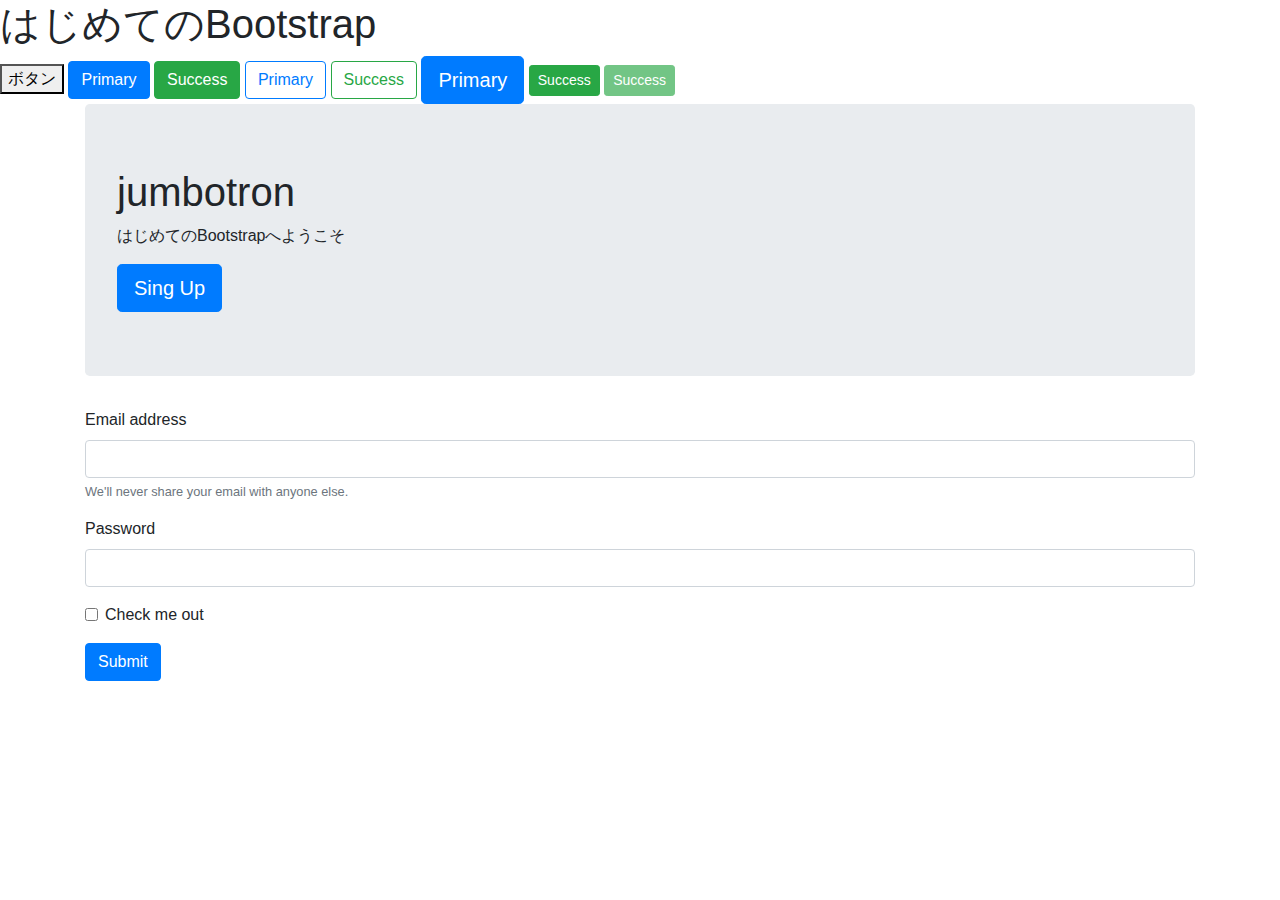
<file: bootstrap_before/index.html>
<!DOCTYPE html>
<html lang="ja">
<head>
  <meta charset="utf-8">
  <title>はじめてのBootstrap</title>
  <meta name="viewport" content="width=device-width, initial-scale=1, shrink-to-fit=no">
  <link rel="stylesheet" href="https://stackpath.bootstrapcdn.com/bootstrap/4.5.2/css/bootstrap.min.css" integrity="sha384-JcKb8q3iqJ61gNV9KGb8thSsNjpSL0n8PARn9HuZOnIxN0hoP+VmmDGMN5t9UJ0Z" crossorigin="anonymous">
</head>

<body>
  <h1>はじめてのBootstrap</h1>
  <button type="button" name="button">ボタン</button>
  <button type="button" class="btn btn-primary">Primary</button>
  <button type="button" class="btn btn-success">Success</button>
  <button type="button" class="btn btn-outline-primary">Primary</button>
  <button type="button" class="btn btn-outline-success">Success</button>
  <button type="button" class="btn btn-primary btn-lg">Primary</button>
  <button type="button" class="btn btn-success btn-sm">Success</button>
  <button type="button" class="btn btn-success btn-sm" disabled>Success</button>
  <div class="container">
    <div class="jumbotron">
      <h1>jumbotron</h1>
      <p>はじめてのBootstrapへようこそ</p>
      <button type="button" class="btn btn-primary btn-lg">Sing Up</button>
    </div>
    <form>
      <div class="form-group">
        <label for="exampleInputEmail1">Email address</label>
        <input type="email" class="form-control" id="exampleInputEmail1" aria-describedby="emailHelp">
        <small id="emailHelp" class="form-text text-muted">We'll never share your email with anyone else.</small>
      </div>
      <div class="form-group">
        <label for="exampleInputPassword1">Password</label>
        <input type="password" class="form-control" id="exampleInputPassword1">
      </div>
      <div class="form-group form-check">
        <input type="checkbox" class="form-check-input" id="exampleCheck1">
        <label class="form-check-label" for="exampleCheck1">Check me out</label>
      </div>
      <button type="submit" class="btn btn-primary">Submit</button>
    </form>
  </div>

  <script src="https://code.jquery.com/jquery-3.5.1.slim.min.js" integrity="sha384-DfXdz2htPH0lsSSs5nCTpuj/zy4C+OGpamoFVy38MVBnE+IbbVYUew+OrCXaRkfj" crossorigin="anonymous"></script>
  <script src="https://cdn.jsdelivr.net/npm/popper.js@1.16.1/dist/umd/popper.min.js" integrity="sha384-9/reFTGAW83EW2RDu2S0VKaIzap3H66lZH81PoYlFhbGU+6BZp6G7niu735Sk7lN" crossorigin="anonymous"></script>
  <script src="https://stackpath.bootstrapcdn.com/bootstrap/4.5.2/js/bootstrap.min.js" integrity="sha384-B4gt1jrGC7Jh4AgTPSdUtOBvfO8shuf57BaghqFfPlYxofvL8/KUEfYiJOMMV+rV" crossorigin="anonymous"></script>
</body>
</html>
</file>
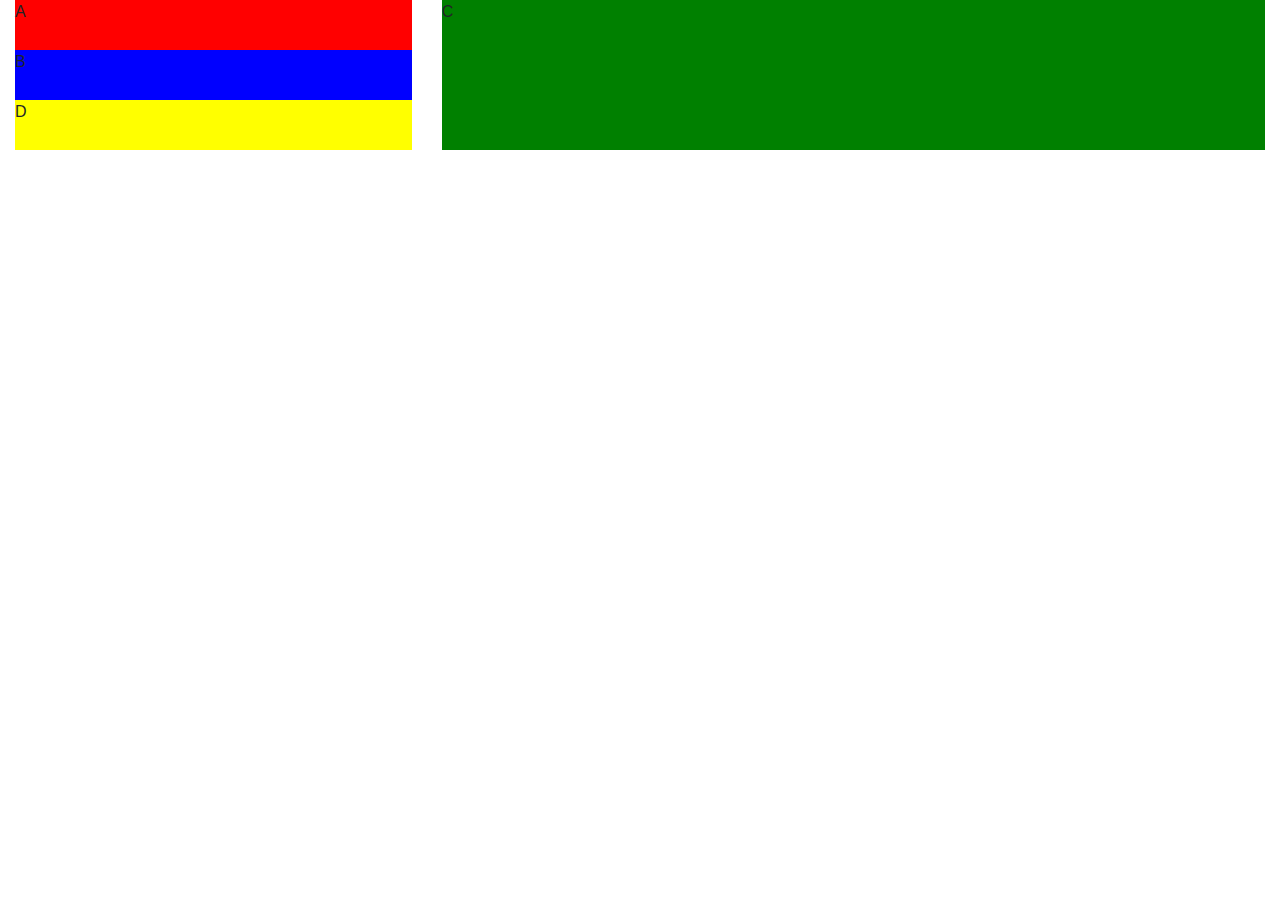
<file: 201021/201022grid.html>
<!DOCTYPE html>
<html lang="ja">
<head>
  <meta charset="utf-8">
  <title>Grid</title>
  <meta name="viewport" content="width=device-width, initial-scale=1, shrink-to-fit=no">
  <link rel="stylesheet" href="https://stackpath.bootstrapcdn.com/bootstrap/4.5.2/css/bootstrap.min.css" integrity="sha384-JcKb8q3iqJ61gNV9KGb8thSsNjpSL0n8PARn9HuZOnIxN0hoP+VmmDGMN5t9UJ0Z" crossorigin="anonymous">
</head>

<body>
<div class="container-fluid">
    <div class="row d-md-block">
        <div class="col-md-4 float-left">
            <div style="height:50px;width:100%;background-color: red;">A</div>
        </div>
        <div class="col-md-8 float-right order-1">
            <div style="height:150px;width:100%;background-color: green;">C</div>
        </div>
        <div class="col-md-4 float-left order-0">
            <div style="height:50px;width:100%;background-color: blue;">B</div>
        </div>
        <div class="col-md-4 float-left order-last">
            <div style="height:50px;width:100%;background-color: yellow;">D</div>
        </div>
    </div>
</div>

  <script src="https://code.jquery.com/jquery-3.5.1.slim.min.js" integrity="sha384-DfXdz2htPH0lsSSs5nCTpuj/zy4C+OGpamoFVy38MVBnE+IbbVYUew+OrCXaRkfj" crossorigin="anonymous"></script>
  <script src="https://cdn.jsdelivr.net/npm/popper.js@1.16.1/dist/umd/popper.min.js" integrity="sha384-9/reFTGAW83EW2RDu2S0VKaIzap3H66lZH81PoYlFhbGU+6BZp6G7niu735Sk7lN" crossorigin="anonymous"></script>
  <script src="https://stackpath.bootstrapcdn.com/bootstrap/4.5.2/js/bootstrap.min.js" integrity="sha384-B4gt1jrGC7Jh4AgTPSdUtOBvfO8shuf57BaghqFfPlYxofvL8/KUEfYiJOMMV+rV" crossorigin="anonymous"></script>
</body>
</html>
</file>
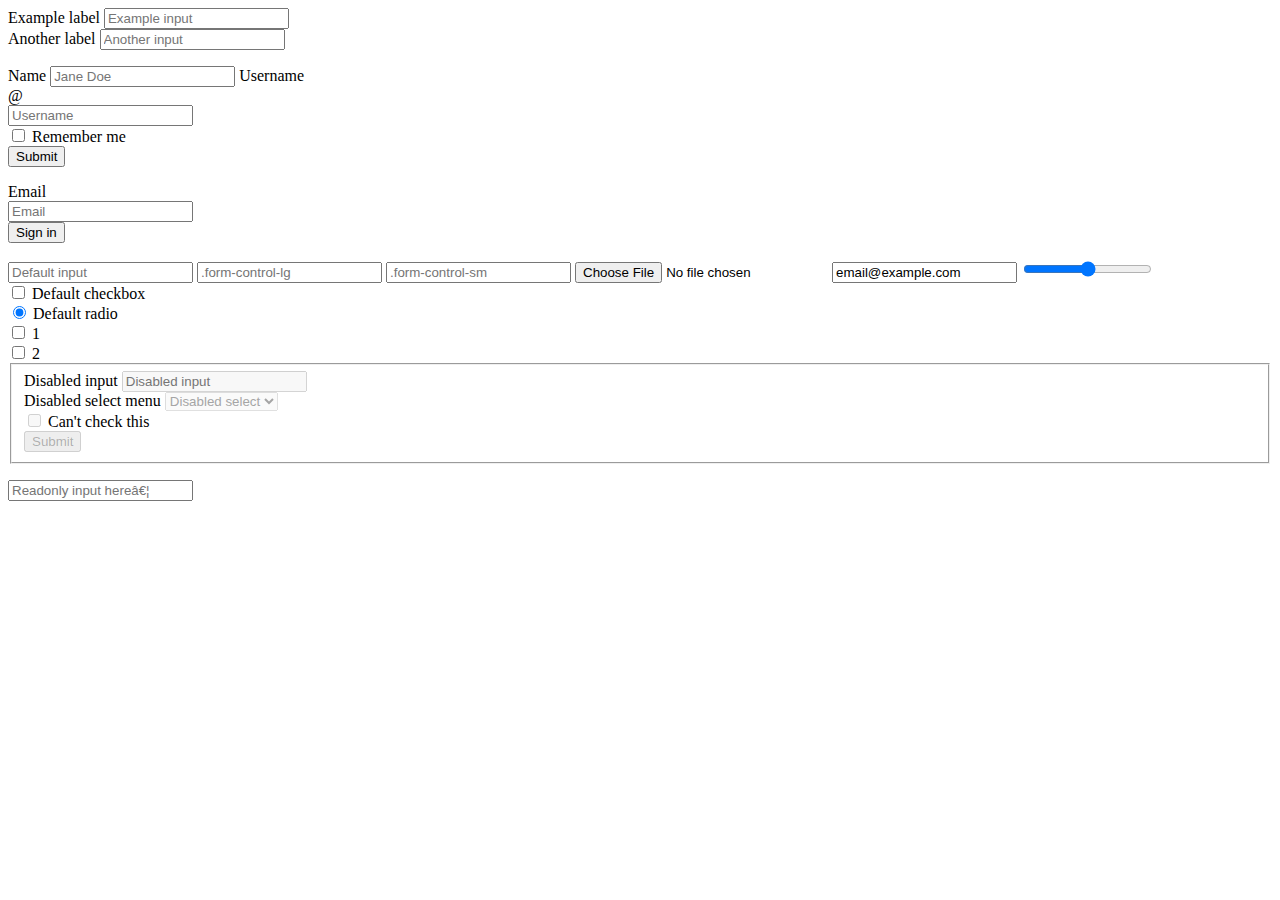
<file: 201024/201024.html>
<!-- <!DOCTYPE html>
<html lang="ja">
<head>
  <meta charset="UTF-8">
  <meta name="viewport" content="width=device-width, initial-scale=1.0">
  <link rel="stylesheet" href="https://stackpath.bootstrapcdn.com/bootstrap/4.5.2/css/bootstrap.min.css" integrity="sha384-JcKb8q3iqJ61gNV9KGb8thSsNjpSL0n8PARn9HuZOnIxN0hoP+VmmDGMN5t9UJ0Z" crossorigin="anonymous">
  <title>Document</title>
</head>
<body>

  <!- Forms -->
  <form>
    <div class="form-group">
      <label for="formGroupExampleInput">Example label</label>
      <input type="text" class="form-control" id="formGroupExampleInput" placeholder="Example input">
    </div>
    <div class="form-group">
      <label for="formGroupExampleInput2">Another label</label>
      <input type="text" class="form-control" id="formGroupExampleInput2" placeholder="Another input">
    </div>
  </form>


  <form class="form-inline">
    <label class="sr-only" for="inlineFormInputName2">Name</label>
    <input type="text" class="form-control mb-2 mr-sm-2" id="inlineFormInputName2" placeholder="Jane Doe">
  
    <label class="sr-only" for="inlineFormInputGroupUsername2">Username</label>
    <div class="input-group mb-2 mr-sm-2">
      <div class="input-group-prepend">
        <div class="input-group-text">@</div>
      </div>
      <input type="text" class="form-control" id="inlineFormInputGroupUsername2" placeholder="Username">
    </div>
  
    <div class="form-check mb-2 mr-sm-2">
      <input class="form-check-input" type="checkbox" id="inlineFormCheck">
      <label class="form-check-label" for="inlineFormCheck">
        Remember me
      </label>
    </div>
  
    <button type="submit" class="btn btn-primary mb-2">Submit</button>
  </form>
  

  <form>
    <div class="form-group row">
      <label for="inputEmail3" class="col-sm-2 col-form-label">Email</label>
      <div class="col-sm-10">
        <input type="email" class="form-control" id="inputEmail3" placeholder="Email">
      </div>
    </div>
    <div class="form-group row">
      <div class="col-sm-10 offset-sm-2">
        <button type="submit" class="btn btn-primary">Sign in</button>
      </div>
    </div>
  </form>
  
  <input class="form-control" type="text" placeholder="Default input">
  <input class="form-control form-control-lg" type="text" placeholder=".form-control-lg">
  <input class="form-control form-control-sm" type="text" placeholder=".form-control-sm">
  <input type="file" class="form-control-file" id="exampleFormControlFile1">
  <input type="text" readonly="" class="form-control-plaintext" id="staticEmail" value="email@example.com">
  <input type="range" class="form-control-range">

  <div class="form-check">
    <input class="form-check-input" type="checkbox" value="" id="defaultCheck1">
    <label class="form-check-label" for="defaultCheck1">
      Default checkbox
    </label>
  </div>
  <div class="form-check">
    <input class="form-check-input" type="radio" name="exampleRadios" id="exampleRadios1" value="option1" checked="">
    <label class="form-check-label" for="exampleRadios1">
      Default radio
    </label>
  </div>
  
  <div class="form-check form-check-inline">
    <input class="form-check-input" type="checkbox" id="inlineCheckbox1" value="option1">
    <label class="form-check-label" for="inlineCheckbox1">1</label>
  </div>
  <div class="form-check form-check-inline">
    <input class="form-check-input" type="checkbox" id="inlineCheckbox2" value="option2">
    <label class="form-check-label" for="inlineCheckbox2">2</label>
  </div>
  
  <form>
    <fieldset disabled="">
      <div class="form-group">
        <label for="disabledTextInput">Disabled input</label>
        <input type="text" id="disabledTextInput" class="form-control" placeholder="Disabled input">
      </div>
      <div class="form-group">
        <label for="disabledSelect">Disabled select menu</label>
        <select id="disabledSelect" class="form-control">
          <option>Disabled select</option>
        </select>
      </div>
      <div class="form-check">
        <input class="form-check-input" type="checkbox" id="disabledFieldsetCheck" disabled="">
        <label class="form-check-label" for="disabledFieldsetCheck">
          Can't check this
        </label>
      </div>
      <button type="submit" class="btn btn-primary">Submit</button>
    </fieldset>
  </form>
  
  <input class="form-control" type="text" placeholder="Readonly input here…" readonly="">

  <script src="https://code.jquery.com/jquery-3.5.1.slim.min.js" integrity="sha384-DfXdz2htPH0lsSSs5nCTpuj/zy4C+OGpamoFVy38MVBnE+IbbVYUew+OrCXaRkfj" crossorigin="anonymous"></script>
  <script src="https://cdn.jsdelivr.net/npm/popper.js@1.16.1/dist/umd/popper.min.js" integrity="sha384-9/reFTGAW83EW2RDu2S0VKaIzap3H66lZH81PoYlFhbGU+6BZp6G7niu735Sk7lN" crossorigin="anonymous"></script>
  <script src="https://stackpath.bootstrapcdn.com/bootstrap/4.5.2/js/bootstrap.min.js" integrity="sha384-B4gt1jrGC7Jh4AgTPSdUtOBvfO8shuf57BaghqFfPlYxofvL8/KUEfYiJOMMV+rV" crossorigin="anonymous"></script>
</body>
</html>
</file>
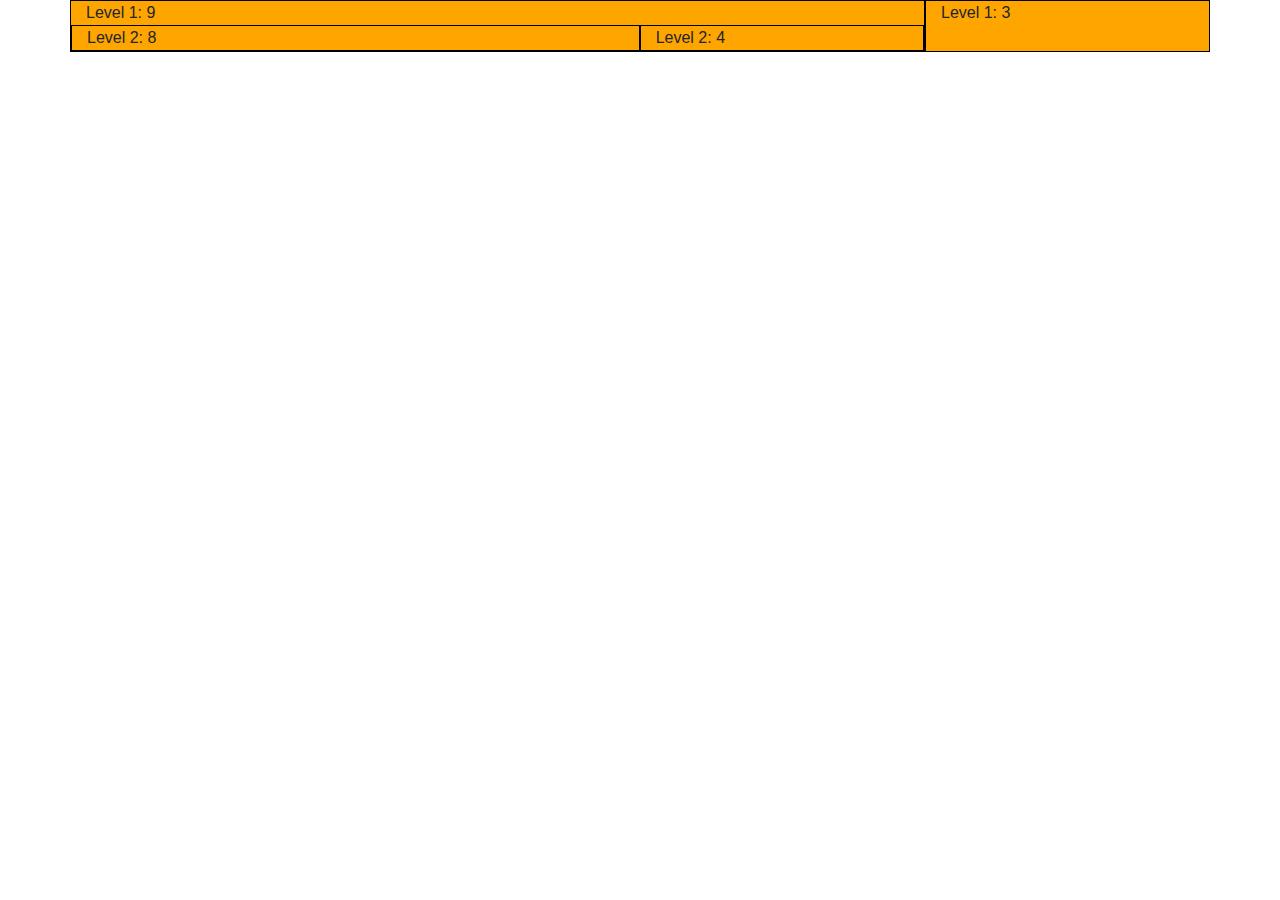
<file: bootstrap_before/grid.html>
<!DOCTYPE html>
<html lang="ja">

<head>
  <meta charset="utf-8">
  <title>グリッドシステム</title>
  <meta name="viewport" content="width=device-width, initial-scale=1, shrink-to-fit=no">
  <link rel="stylesheet" href="https://stackpath.bootstrapcdn.com/bootstrap/4.5.2/css/bootstrap.min.css"
    integrity="sha384-JcKb8q3iqJ61gNV9KGb8thSsNjpSL0n8PARn9HuZOnIxN0hoP+VmmDGMN5t9UJ0Z" crossorigin="anonymous">
  <style>
    .orange {
      background-color: orange;
      border: black 1px solid;
    }
  </style>
</head>

<body>
  <div class="container">
    <!-- 等幅 -->
    <!-- <div class="row">
      <div class="col orange">A</div>
      <div class="col orange">B</div>
      <div class="col orange">C</div>
    </div> -->
    <!-- 12分割 -->
    <!-- <div class="row">
      <div class="col-1 orange">1</div>
      <div class="col-1 orange">1</div>
      <div class="col-1 orange">1</div>
      <div class="col-1 orange">1</div>
      <div class="col-1 orange">1</div>
      <div class="col-1 orange">1</div>
      <div class="col-1 orange">1</div>
      <div class="col-1 orange">1</div>
      <div class="col-1 orange">1</div>
      <div class="col-1 orange">1</div>
      <div class="col-1 orange">1</div>
      <div class="col-1 orange">1</div>
    </div>
    <div class="row">
      <div class="col-2 orange">2</div>
      <div class="col-2 orange">2</div>      
      <div class="col-2 orange">2</div>
      <div class="col-2 orange">2</div>
      <div class="col-2 orange">2</div>      
      <div class="col-2 orange">2</div>
    </div>
    <div class="row">
      <div class="col-3 orange">3</div>
      <div class="col-3 orange">3</div>      
      <div class="col-3 orange">3</div>
      <div class="col-3 orange">3</div>
    </div>
    <div class="row">
      <div class="col-4 orange">4</div>
      <div class="col-4 orange">4</div>      
      <div class="col-4 orange">4</div>
    </div>
    <div class="row">
      <div class="col-6 orange">6</div>
      <div class="col-6 orange">6</div>      
    </div>
    <div class="row">
      <div class="col-12 orange">12</div> 
    </div>
    <div class="row">
      <div class="col-9 orange">9</div>
      <div class="col-3 orange">3</div>      
    </div>
    <div class="row">
      <div class="col-3 orange">3</div>      
      <div class="col-6 orange">6</div>
      <div class="col-3 orange">3</div>      
    </div>
    <div class="row">
      <div class="col orange">auto</div>      
      <div class="col-5 orange">5</div>
      <div class="col orange">auto</div>      
    </div> -->
    <!-- 12を超えたら？ -->
    <!-- grid option
    <div class="row">
      <div class="col orange">A</div>
      <div class="col orange">B</div>
      <div class="col orange">C</div>
    </div> -->
    <!-- <div class="row">
      <div class="col-sm orange">A</div>
      <div class="col-sm orange">B</div>
      <div class="col-sm orange">C</div>
    </div> -->
    <!-- <div class="row">
      <div class="col-lg orange">A</div>
      <div class="col-lg orange">B</div>
      <div class="col-lg orange">C</div>
    </div> -->
    <!-- <div class="row">
      <div class="col-lg-1 orange">A</div>
      <div class="col-lg-1 orange">B</div>
      <div class="col-lg-1 orange">C</div>
      <div class="col-lg-1 orange">A</div>
      <div class="col-lg-1 orange">B</div>
      <div class="col-lg-1 orange">C</div>
      <div class="col-lg-1 orange">A</div>
      <div class="col-lg-1 orange">B</div>
      <div class="col-lg-1 orange">C</div>
      <div class="col-lg-1 orange">A</div>
      <div class="col-lg-1 orange">B</div>
      <div class="col-lg-1 orange">C</div>
    </div> -->
    <!-- <div class="row">
      <div class="col-lg-1 col-md-2 orange">A</div>
      <div class="col-lg-1 col-md-2 orange">B</div>
      <div class="col-lg-1 col-md-2 orange">C</div>
      <div class="col-lg-1 col-md-2 orange">A</div>
      <div class="col-lg-1 col-md-2 orange">B</div>
      <div class="col-lg-1 col-md-2 orange">C</div>
      <div class="col-lg-1 col-md-2 orange">A</div>
      <div class="col-lg-1 col-md-2 orange">B</div>
      <div class="col-lg-1 col-md-2 orange">C</div>
      <div class="col-lg-1 col-md-2 orange">A</div>
      <div class="col-lg-1 col-md-2 orange">B</div>
      <div class="col-lg-1 col-md-2 orange">C</div>
    </div> -->
    <!-- 入れ子 -->
    <div class="row">
      <div class="col-sm-9 orange">
        Level 1: 9
        <div class="row">
          <div class="col-sm-8 orange">
            Level 2: 8
          </div>
          <div class="col-sm-4 orange">
            Level 2: 4
          </div>
        </div>
      </div>
      <div class="col-sm-3 orange">
        Level 1: 3
      </div>
    </div>
</body>

</html>
</file>
